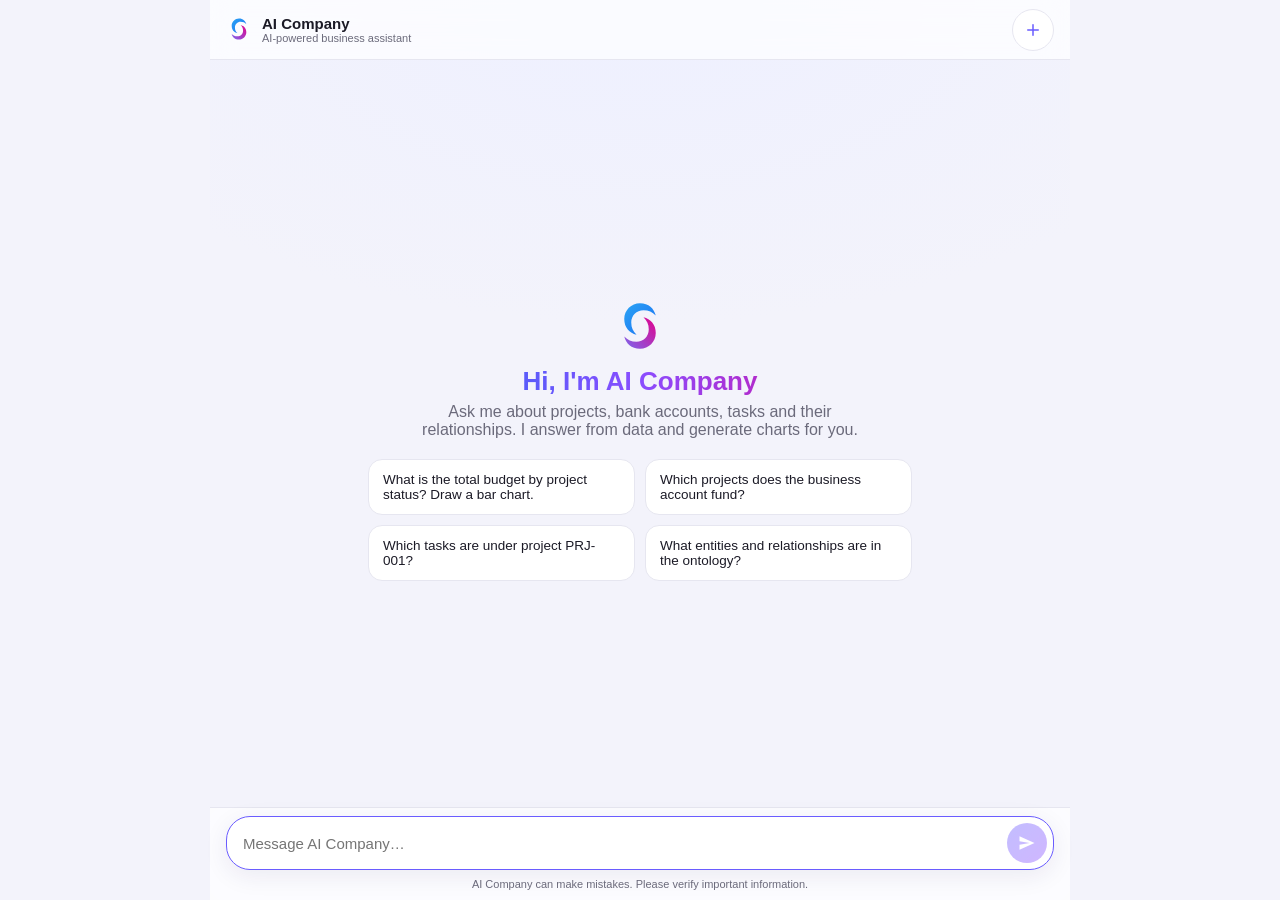
<file: code/app/index.html>
<!DOCTYPE html>
<html lang="zh-CN">
<head>
  <meta charset="UTF-8" />
  <meta name="viewport" content="width=device-width, initial-scale=1.0, viewport-fit=cover" />
  <meta name="theme-color" content="#f5f5ff" />
  <title>AI Company</title>
  <link rel="stylesheet" href="styles.css?v=20260806-mobile" />
  <link rel="preconnect" href="https://fonts.googleapis.com" />
</head>
<body>
  <div class="app">
    <!-- Header -->
    <header class="topbar">
      <div class="brand">
        <span class="logo" aria-hidden="true">
          <svg viewBox="0 0 32 32" width="26" height="26">
            <defs>
              <linearGradient id="g1" x1="0" y1="0" x2="1" y2="1">
                <stop offset="0" stop-color="#2AA4F4" />
                <stop offset="1" stop-color="#1B6EF3" />
              </linearGradient>
              <linearGradient id="g2" x1="0" y1="1" x2="1" y2="0">
                <stop offset="0" stop-color="#7B68EE" />
                <stop offset="1" stop-color="#E3008C" />
              </linearGradient>
            </defs>
            <path d="M16 3c5 0 8 3 9 7-2-2-4-3-7-3-4 0-7 3-7 7 0 3 1 5 3 7-4-1-7-4-7-9 0-5 4-9 9-9z" fill="url(#g1)"/>
            <path d="M16 29c-5 0-8-3-9-7 2 2 4 3 7 3 4 0 7-3 7-7 0-3-1-5-3-7 4 1 7 4 7 9 0 5-4 9-9 9z" fill="url(#g2)"/>
          </svg>
        </span>
        <div class="brand-text">
          <strong>AI Company</strong>
          <small>AI-powered business assistant</small>
        </div>
      </div>
      <button class="new-chat" id="newChat" title="New chat" aria-label="New chat">
        <svg viewBox="0 0 24 24" width="18" height="18"><path fill="currentColor" d="M12 5v14M5 12h14" stroke="currentColor" stroke-width="2" stroke-linecap="round"/></svg>
      </button>
    </header>

    <!-- Messages -->
    <main class="chat" id="chat">
      <section class="welcome" id="welcome">
        <div class="welcome-logo" aria-hidden="true">
          <svg viewBox="0 0 32 32" width="56" height="56">
            <path d="M16 3c5 0 8 3 9 7-2-2-4-3-7-3-4 0-7 3-7 7 0 3 1 5 3 7-4-1-7-4-7-9 0-5 4-9 9-9z" fill="url(#g1)"/>
            <path d="M16 29c-5 0-8-3-9-7 2 2 4 3 7 3 4 0 7-3 7-7 0-3-1-5-3-7 4 1 7 4 7 9 0 5-4 9-9 9z" fill="url(#g2)"/>
          </svg>
        </div>
        <h1>Hi, I'm AI Company</h1>
        <p>Ask me about projects, bank accounts, tasks and their relationships. I answer from data and generate charts for you.</p>
        <div class="chips" id="chips">
          <button class="chip">What is the total budget by project status? Draw a bar chart.</button>
          <button class="chip">Which projects does the business account fund?</button>
          <button class="chip">Which tasks are under project PRJ-001?</button>
          <button class="chip">What entities and relationships are in the ontology?</button>
        </div>
      </section>
    </main>

    <!-- Composer -->
    <footer class="composer">
      <div class="composer-box">
        <textarea id="input" rows="1" placeholder="Message AI Company…" autocomplete="off"></textarea>
        <button id="send" class="send" aria-label="Send" disabled>
          <svg viewBox="0 0 24 24" width="20" height="20"><path fill="currentColor" d="M3 20l18-8L3 4v6l12 2-12 2z"/></svg>
        </button>
      </div>
      <small class="hint">AI Company can make mistakes. Please verify important information.</small>
    </footer>
  </div>

  <script src="app.js?v=20260806-mobile"></script>
</body>
</html>
</file>
<file: code/app/styles.css>
:root {
  --bg: #f3f3fb;
  --surface: #ffffff;
  --surface-2: #f7f7fc;
  --text: #1b1a26;
  --muted: #6b6a7b;
  --border: #e6e6f0;
  --accent: #6a5cff;
  --accent-2: #1b6ef3;
  --user-bubble: linear-gradient(135deg, #6a5cff, #8a4dff);
  --assistant-bubble: #ffffff;
  --shadow: 0 6px 24px rgba(40, 30, 90, 0.08);
  --radius: 18px;
  --header-h: 60px;
  --composer-h: 96px;
  font-family: -apple-system, "Segoe UI", "PingFang SC", "Microsoft YaHei", Roboto, sans-serif;
}

* { box-sizing: border-box; }

html, body {
  margin: 0;
  width: 100%;
  height: 100%;
  min-height: 100%;
  background: var(--bg);
  color: var(--text);
  -webkit-font-smoothing: antialiased;
  overscroll-behavior: none;
}

.app {
  display: flex;
  flex-direction: column;
  width: 100%;
  min-height: 100vh;
  min-height: 100svh;
  height: 100dvh;
  max-width: 860px;
  margin: 0 auto;
  background: radial-gradient(120% 60% at 50% 0%, #eef0ff 0%, var(--bg) 60%);
}

/* ---------- Header ---------- */
.topbar {
  height: var(--header-h);
  flex: 0 0 auto;
  display: flex;
  align-items: center;
  justify-content: space-between;
  padding: 0 16px;
  padding-top: env(safe-area-inset-top);
  background: rgba(255, 255, 255, 0.72);
  backdrop-filter: saturate(180%) blur(12px);
  border-bottom: 1px solid var(--border);
  position: sticky;
  top: 0;
  z-index: 5;
}

.brand { display: flex; align-items: center; gap: 10px; }
.logo { display: grid; place-items: center; }
.brand-text { display: flex; flex-direction: column; line-height: 1.15; }
.brand-text strong { font-size: 15px; }
.brand-text small { color: var(--muted); font-size: 11px; }

.new-chat {
  width: 42px; height: 42px;
  border: 1px solid var(--border);
  border-radius: 50%;
  background: var(--surface);
  color: var(--accent);
  display: grid; place-items: center;
  cursor: pointer;
  transition: transform .15s, box-shadow .15s;
}
.new-chat:hover { transform: translateY(-1px); box-shadow: var(--shadow); }

/* ---------- Chat area ---------- */
.chat {
  flex: 1 1 auto;
  overflow-y: auto;
  padding: 20px 16px 8px;
  display: flex;
  flex-direction: column;
  gap: 16px;
  scroll-behavior: smooth;
}

/* Welcome */
.welcome {
  margin: auto;
  text-align: center;
  max-width: 560px;
  padding: 24px 8px;
  animation: fade-up .5s ease both;
}
.welcome-logo { margin-bottom: 8px; }
.welcome h1 {
  font-size: 26px; margin: 6px 0;
  background: linear-gradient(90deg, #1b6ef3, #8a4dff, #e3008c);
  -webkit-background-clip: text; background-clip: text; color: transparent;
}
.welcome p { color: var(--muted); margin: 0 auto 20px; max-width: 440px; }

.chips { display: grid; grid-template-columns: 1fr 1fr; gap: 10px; }
.chip {
  text-align: left;
  padding: 12px 14px;
  border: 1px solid var(--border);
  background: var(--surface);
  border-radius: 14px;
  color: var(--text);
  font-size: 13.5px;
  cursor: pointer;
  transition: transform .15s, box-shadow .15s, border-color .15s;
}
.chip:hover { transform: translateY(-2px); box-shadow: var(--shadow); border-color: #d7d4ff; }

/* Messages */
.msg { display: flex; gap: 10px; align-items: flex-start; animation: fade-up .35s ease both; }
.msg.user { flex-direction: row-reverse; }

.avatar {
  flex: 0 0 auto;
  width: 32px; height: 32px; border-radius: 50%;
  display: grid; place-items: center;
  background: var(--surface); border: 1px solid var(--border);
}
.msg.user .avatar { background: var(--user-bubble); color: #fff; border: none; font-weight: 600; font-size: 13px; }

.bubble {
  max-width: min(76%, 620px);
  padding: 12px 14px;
  border-radius: var(--radius);
  font-size: 15px;
  line-height: 1.55;
  box-shadow: var(--shadow);
  word-wrap: break-word;
  overflow-wrap: anywhere;
}
.msg.assistant .bubble { background: var(--assistant-bubble); border: 1px solid var(--border); border-top-left-radius: 6px; }
.msg.user .bubble { background: var(--user-bubble); color: #fff; border-top-right-radius: 6px; }

.bubble p { margin: 0 0 8px; }
.bubble p:last-child { margin-bottom: 0; }
.bubble strong { font-weight: 700; }
.bubble ul { margin: 6px 0; padding-left: 20px; }
.bubble code.inline { background: var(--surface-2); padding: 1px 6px; border-radius: 6px; font-size: 13px; }
.bubble table {
  display: block;
  width: 100%;
  border-collapse: collapse;
  margin: 8px 0;
  font-size: 13px;
  overflow: hidden;
  overflow-x: auto;
  -webkit-overflow-scrolling: touch;
  border-radius: 10px;
  border: 1px solid var(--border);
}
.bubble th, .bubble td {
  padding: 7px 10px;
  text-align: left;
  border-bottom: 1px solid var(--border);
}
.bubble thead th { background: var(--surface-2); font-weight: 600; }
.bubble tbody tr:last-child td { border-bottom: none; }
.msg.user .bubble th, .msg.user .bubble td { border-color: rgba(255,255,255,0.25); }
.bubble pre {
  background: #14131f; color: #e7e6f5; padding: 12px; border-radius: 12px;
  overflow-x: auto; font-size: 12.5px; margin: 8px 0;
}
.bubble .chart {
  margin-top: 10px;
  border-radius: 12px;
  overflow: hidden;
  border: 1px solid var(--border);
  background: #fff;
}
.bubble .chart img { display: block; width: 100%; height: auto; }
.bubble .chart-cap { font-size: 12px; color: var(--muted); padding: 6px 10px; background: var(--surface-2); }
.email-action {
  margin-top: 12px;
  padding: 12px;
  border: 1px solid #d7d4ff;
  border-radius: 12px;
  background: linear-gradient(135deg, rgba(27,110,243,.08), rgba(106,92,255,.08));
}
.email-action p { color: var(--text); font-size: 13px; font-weight: 600; }
.email-toggle, .email-form button {
  min-height: 42px;
  border: none;
  border-radius: 9px;
  padding: 8px 12px;
  background: var(--accent-2);
  color: #fff;
  cursor: pointer;
  font: inherit;
  font-size: 13px;
}
.email-form { display: flex; gap: 8px; }
.email-form[hidden] { display: none; }
.email-form input {
  min-width: 0;
  flex: 1;
  min-height: 42px;
  border: 1px solid var(--border);
  border-radius: 9px;
  padding: 8px 10px;
  background: var(--surface);
  color: var(--text);
  font: inherit;
}
.email-form button:disabled { opacity: .55; cursor: wait; }
.email-status { margin-top: 7px; font-size: 12px; color: var(--muted); }
.email-status.success { color: #107c10; }
.email-status.error { color: #c42b1c; }

/* typing indicator */
.typing { display: inline-flex; gap: 4px; padding: 4px 2px; }
.typing span {
  width: 7px; height: 7px; border-radius: 50%; background: #b7b4d6;
  animation: blink 1.2s infinite ease-in-out;
}
.typing span:nth-child(2) { animation-delay: .2s; }
.typing span:nth-child(3) { animation-delay: .4s; }

/* ---------- Composer ---------- */
.composer {
  flex: 0 0 auto;
  padding: 8px 16px calc(10px + env(safe-area-inset-bottom));
  background: rgba(255,255,255,0.72);
  backdrop-filter: saturate(180%) blur(12px);
  border-top: 1px solid var(--border);
}
.composer-box {
  display: flex; align-items: flex-end; gap: 8px;
  background: var(--surface);
  border: 1px solid var(--border);
  border-radius: 24px;
  padding: 6px 6px 6px 16px;
  box-shadow: var(--shadow);
  transition: border-color .15s;
}
.composer-box:focus-within { border-color: var(--accent); }
#input {
  flex: 1 1 auto;
  border: none; outline: none; resize: none;
  background: transparent;
  font: inherit; font-size: 15px;
  max-height: 140px; line-height: 1.5;
  padding: 8px 0;
  color: var(--text);
}
.send {
  flex: 0 0 auto;
  width: 40px; height: 40px; border-radius: 50%;
  border: none; cursor: pointer;
  background: var(--user-bubble); color: #fff;
  display: grid; place-items: center;
  transition: transform .15s, opacity .15s;
}
.send:disabled { opacity: .4; cursor: not-allowed; }
.send:not(:disabled):hover { transform: scale(1.06); }
.hint { display: block; text-align: center; color: var(--muted); font-size: 11px; margin-top: 8px; }

/* ---------- Animations ---------- */
@keyframes fade-up { from { opacity: 0; transform: translateY(8px); } to { opacity: 1; transform: none; } }
@keyframes blink { 0%, 60%, 100% { opacity: .3; transform: translateY(0); } 30% { opacity: 1; transform: translateY(-3px); } }

/* ---------- Mobile ---------- */
@media (max-width: 560px) {
  :root { --header-h: 56px; }
  .app { max-width: none; }
  .topbar {
    height: calc(var(--header-h) + env(safe-area-inset-top));
    padding: env(safe-area-inset-top) 12px 0;
  }
  .brand { gap: 8px; min-width: 0; }
  .brand-text strong { font-size: 16px; }
  .logo svg { width: 24px; height: 24px; }
  .new-chat { width: 44px; height: 44px; }
  .chat {
    gap: 12px;
    padding: 14px 10px 8px;
  }
  .welcome {
    width: 100%;
    margin: auto 0;
    padding: 18px 2px;
  }
  .welcome-logo svg { width: 48px; height: 48px; }
  .welcome h1 { font-size: 22px; }
  .welcome p { font-size: 14px; margin-bottom: 16px; }
  .chips { grid-template-columns: 1fr; }
  .chip { min-height: 48px; padding: 12px; }
  .msg { gap: 7px; }
  .avatar { width: 28px; height: 28px; }
  .msg.user .avatar { font-size: 11px; }
  .bubble {
    max-width: calc(100% - 36px);
    padding: 10px 12px;
    font-size: 14px;
    line-height: 1.5;
  }
  .bubble pre { font-size: 12px; padding: 10px; }
  .bubble table { font-size: 12px; }
  .bubble th, .bubble td { min-width: 90px; padding: 6px 8px; }
  .email-action { padding: 10px; }
  .email-toggle { width: 100%; }
  .composer {
    padding: 7px 10px calc(8px + env(safe-area-inset-bottom));
  }
  .composer-box { padding-left: 13px; }
  #input { font-size: 16px; max-height: 112px; }
  .send { width: 44px; height: 44px; }
  .hint { margin-top: 6px; font-size: 10px; }
  .brand-text small { display: none; }
}

@media (max-width: 380px) {
  .email-form { flex-direction: column; }
  .email-form button { width: 100%; }
  .welcome h1 { font-size: 20px; }
  .hint { display: none; }
}

@media (max-height: 600px) and (max-width: 560px) {
  .welcome { margin: 0; }
  .welcome-logo { display: none; }
  .chips { gap: 7px; }
}

/* ---------- Dark mode ---------- */
@media (prefers-color-scheme: dark) {
  :root {
    --bg: #14131c; --surface: #1e1d2b; --surface-2: #23222f;
    --text: #ecebf5; --muted: #9d9bb5; --border: #2e2c3e;
    --assistant-bubble: #1e1d2b;
    --shadow: 0 6px 24px rgba(0,0,0,0.35);
  }
  .app { background: radial-gradient(120% 60% at 50% 0%, #1c1a2c 0%, var(--bg) 60%); }
  .topbar, .composer { background: rgba(20,19,28,0.72); }
  .bubble pre { background: #0d0c15; }
}
</file>
